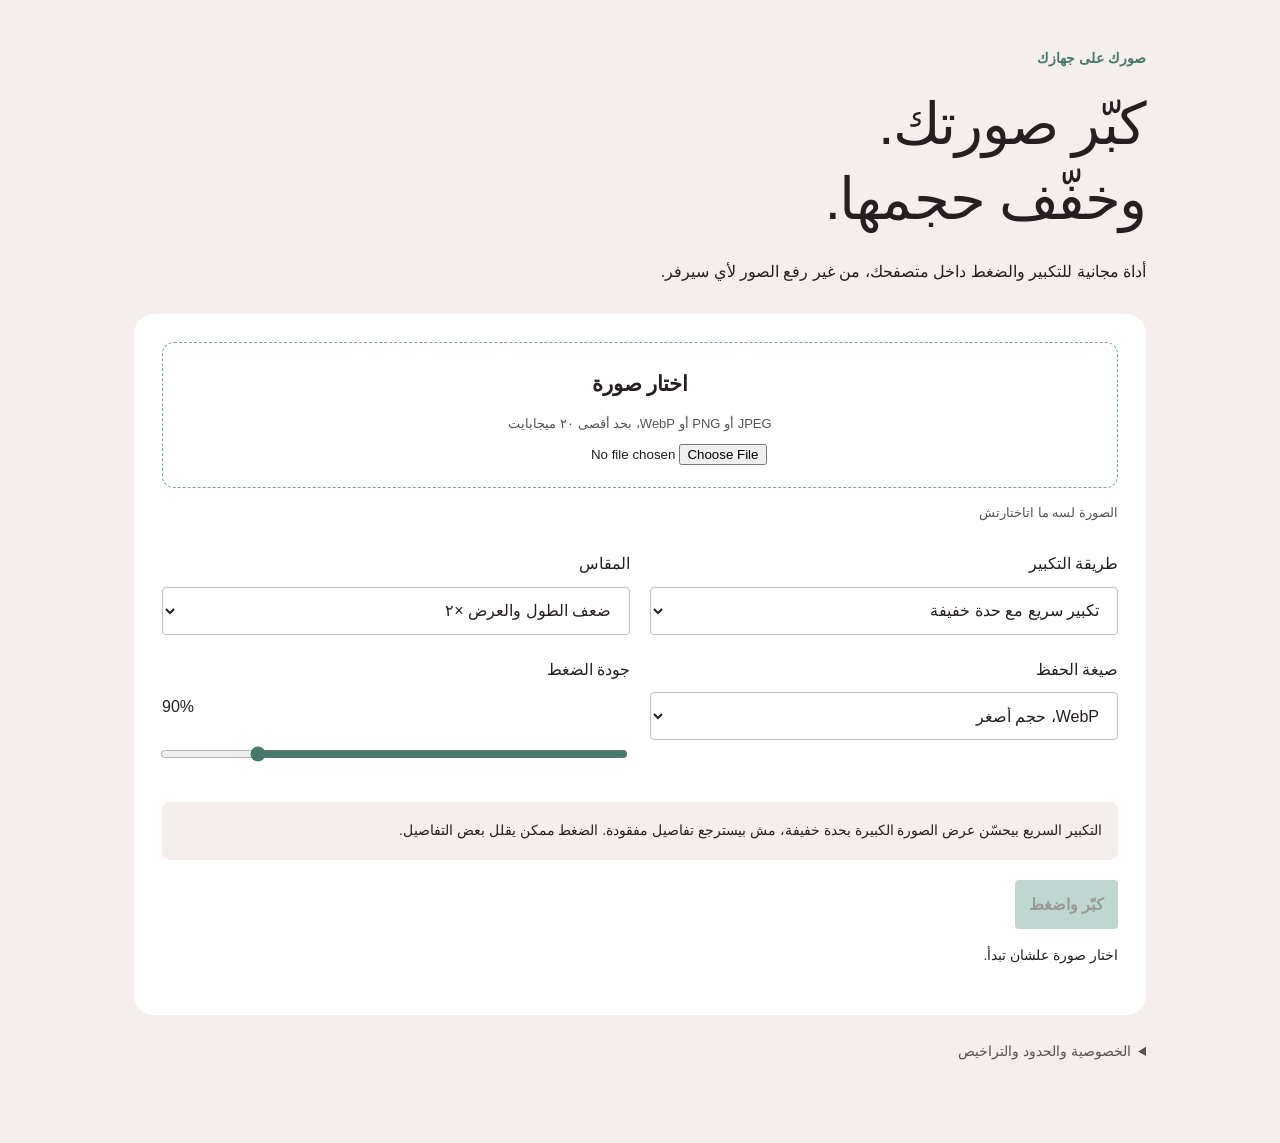
<file: index.html>
<!doctype html>
<html lang="ar" dir="rtl"><head><meta charset="utf-8"><meta name="viewport" content="width=device-width, initial-scale=1"><title>استوديو الصور</title><link rel="stylesheet" href="2-style.css"></head><body><main><header><p class="eyebrow">صورك على جهازك</p><h1>كبّر صورتك.<br>وخفّف حجمها.</h1><p>أداة مجانية للتكبير والضغط داخل متصفحك، من غير رفع الصور لأي سيرفر.</p></header><section class="panel"><label class="upload" for="file"><strong>اختار صورة</strong><span>JPEG أو PNG أو WebP، بحد أقصى ٢٠ ميجابايت</span><input id="file" type="file" accept="image/jpeg,image/png,image/webp"></label><p id="source" class="meta">الصورة لسه ما اتاختارتش</p><div class="controls"><label>طريقة التكبير<select id="method"><option value="fast">تكبير سريع مع حدة خفيفة</option><option value="ai">تكبير بالذكاء الاصطناعي ×٢</option></select></label><label>المقاس<select id="scale"><option value="1">المقاس الأصلي</option><option value="2" selected>ضعف الطول والعرض ×٢</option><option value="4">أربعة أضعاف ×٤</option></select></label><label>صيغة الحفظ<select id="format"><option value="image/webp">WebP، حجم أصغر</option><option value="image/jpeg">JPEG، توافق أوسع</option><option value="image/png">PNG، بدون ضغط فاقد إضافي</option></select></label><label>جودة الضغط <output id="qualityLabel">90%</output><input id="quality" type="range" min="50" max="100" value="90"></label></div><div class="note" id="methodNote">التكبير السريع بيحسّن عرض الصورة الكبيرة بحدة خفيفة، مش بيسترجع تفاصيل مفقودة. الضغط ممكن يقلل بعض التفاصيل.</div><button id="run" disabled>كبّر واضغط</button><p id="status" role="status" aria-live="polite">اختار صورة علشان تبدأ.</p></section><section id="result" class="panel" hidden><h2>النتيجة قدامك</h2><p id="stats"></p><div class="compare"><figure><figcaption>الأصل</figcaption><img id="before" alt="الصورة الأصلية"></figure><figure><figcaption>النتيجة</figcaption><img id="after" alt="الصورة بعد المعالجة"></figure></div><a id="download" class="button" download>نزّل الصورة كاملة</a><p class="meta">قارن الوش والتفاصيل قبل ما تعتمد النسخة. احتفظ بالأصل دايمًا.</p></section><footer><details><summary>الخصوصية والحدود والتراخيص</summary><p>الصورة والمعالجة في المتصفح. مفيش حساب، ولا إعلانات، ولا تتبع مضاف. ملفات البرنامج وموديل التكبير بتتحمّل من نفس الاستضافة، لكن صورتك ما بتتبعثش لها.</p><p>التكبير الذكي بيستخدم ESRGAN Slim ×٢ من UpscalerJS بترخيص MIT. ممكن يخمّن تفاصيل أو يغيّر ملمس الصورة. أول نسخة بتقبل صور لحد ١ ميجابكسل في الوضع الذكي، وبتحد النتيجة لـ٢٠ ميجابكسل. ده لحماية ذاكرة الموبايل، ومش ضمان تشغيل على كل جهاز. التكبير السريع مش ذكاء اصطناعي.</p><p>السرعة حسب الجهاز. الضغط مش مضمون يخلّي كل صورة أصغر، خصوصًا بعد التكبير. لو النتيجة أكبر، حجمها الحقيقي بيتعرض.</p><a href="7-THIRD-PARTY.txt">تراخيص المكونات</a></details></footer></main><script type="module" src="3-app.js"></script></body></html>
</file>
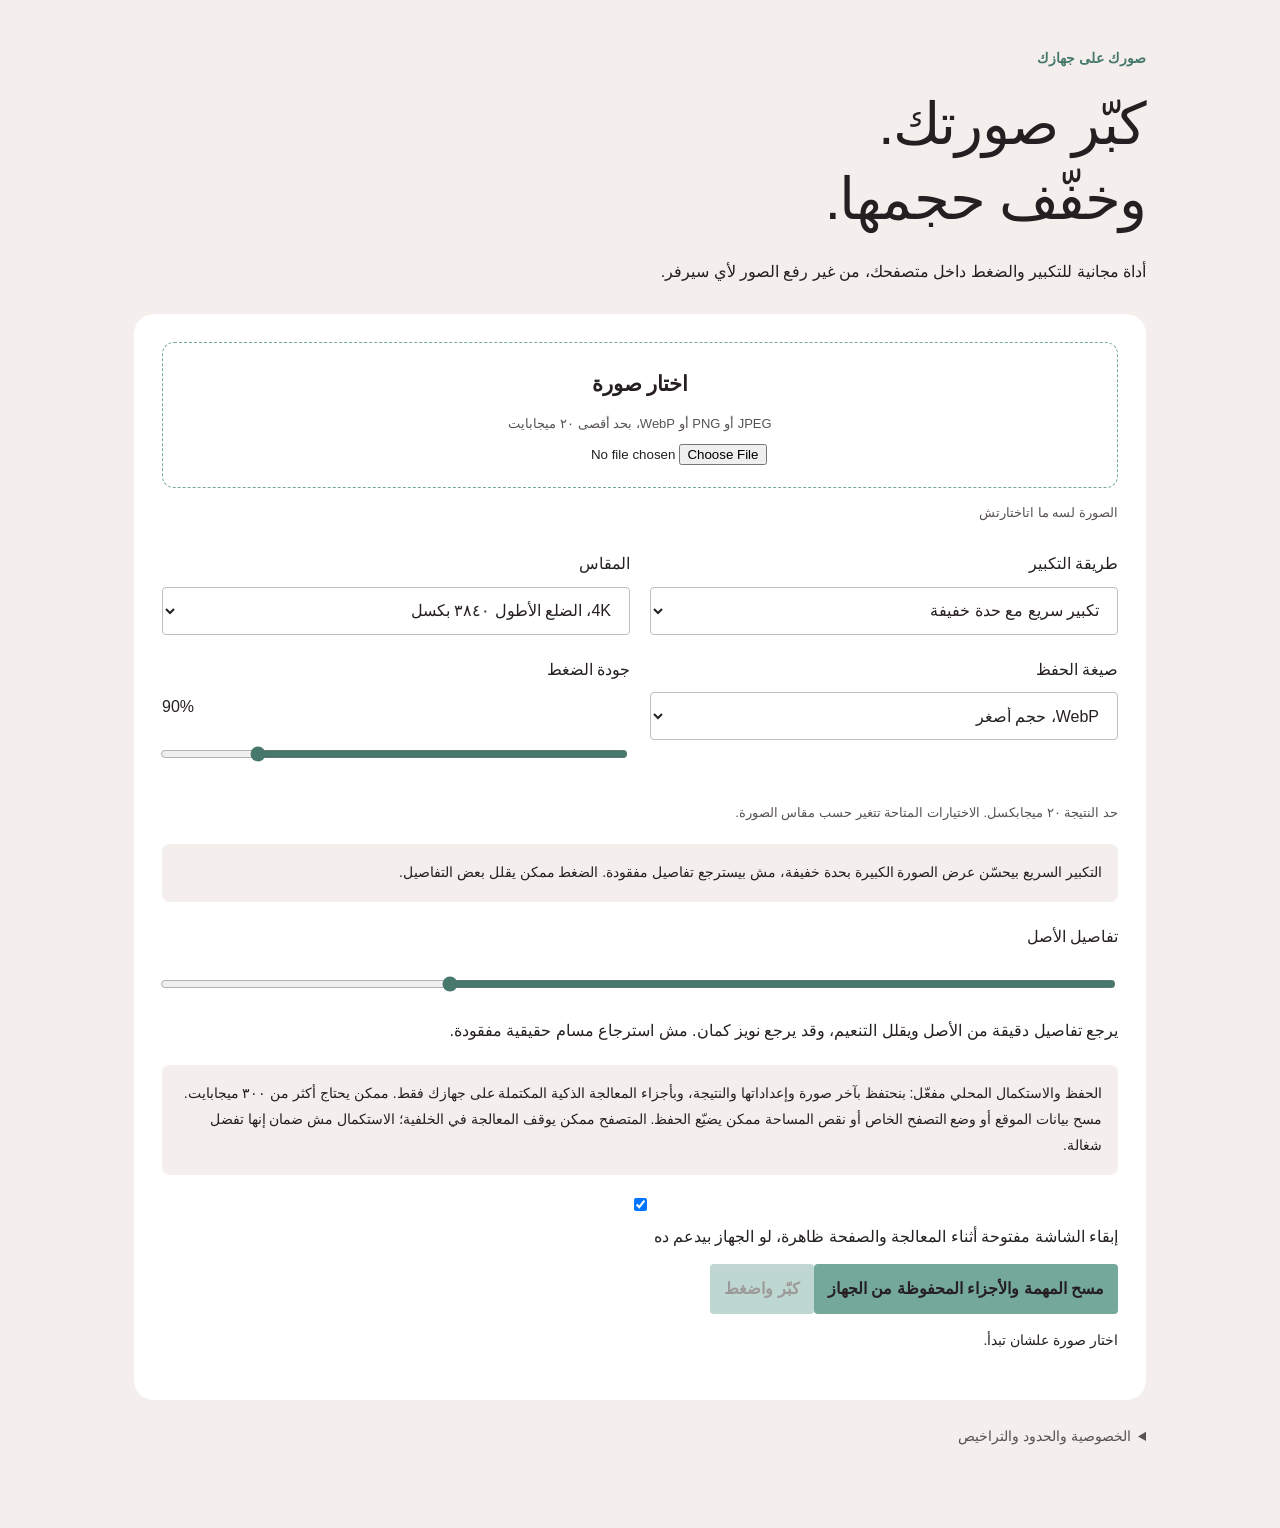
<file: large.html>
<!doctype html>
<html lang="ar" dir="rtl"><head><meta charset="utf-8"><meta name="viewport" content="width=device-width, initial-scale=1"><title>استوديو الصور</title><link rel="stylesheet" href="style.css?v=recovery1"></head><body><main><header><p class="eyebrow">صورك على جهازك</p><h1>كبّر صورتك.<br>وخفّف حجمها.</h1><p>أداة مجانية للتكبير والضغط داخل متصفحك، من غير رفع الصور لأي سيرفر.</p></header><section class="panel"><label class="upload" for="file"><strong>اختار صورة</strong><span>JPEG أو PNG أو WebP، بحد أقصى ٢٠ ميجابايت</span><input id="file" type="file" accept="image/jpeg,image/png,image/webp"></label><p id="source" class="meta">الصورة لسه ما اتاختارتش</p><div class="controls"><label>طريقة التكبير<select id="method"><option value="fast">تكبير سريع مع حدة خفيفة</option><option value="ai">تكبير بالذكاء الاصطناعي ×٢</option></select></label><label>المقاس<select id="scale"><option value="720p">720p، الضلع القصير ٧٢٠</option><option value="1024">1024، الضلع الأطول ١٠٢٤</option><option value="2k">2K، الضلع الأطول ٢٠٤٨</option><option value="4k" selected>4K، الضلع الأطول ٣٨٤٠ بكسل</option><option value="1">المقاس الأصلي</option><option value="1.5">مرة ونصف ×١٫٥</option><option value="2">ضعف الطول والعرض ×٢</option><option value="3">ثلاثة أضعاف ×٣</option><option value="4">أربعة أضعاف ×٤</option><option value="6">ستة أضعاف ×٦</option><option value="8">ثمانية أضعاف ×٨</option></select></label><label>صيغة الحفظ<select id="format"><option value="image/webp">WebP، حجم أصغر</option><option value="image/jpeg">JPEG، توافق أوسع</option><option value="image/png">PNG، بدون ضغط فاقد إضافي</option></select></label><label>جودة الضغط <output id="qualityLabel">90%</output><input id="quality" type="range" min="50" max="100" value="90"></label></div><p id="sizeNote" class="meta" aria-live="polite">حد النتيجة ٢٠ ميجابكسل. الاختيارات المتاحة تتغير حسب مقاس الصورة.</p><div class="note" id="methodNote">التكبير السريع بيحسّن عرض الصورة الكبيرة بحدة خفيفة، مش بيسترجع تفاصيل مفقودة. الضغط ممكن يقلل بعض التفاصيل.</div><label id="strengthWrap" hidden>قوة التحسين الذكي <input id="strength" type="range" min="0" max="100" value="100"><span>قوة التحسين، قللها لو تغيّرت الملامح</span></label><label>تفاصيل الأصل <input id="detail" type="range" min="0" max="100" value="70"><span>يرجع تفاصيل دقيقة من الأصل ويقلل التنعيم، وقد يرجع نويز كمان. مش استرجاع مسام حقيقية مفقودة.</span></label><div class="note">الحفظ والاستكمال المحلي مفعّل: بنحتفظ بآخر صورة وإعداداتها والنتيجة، وبأجزاء المعالجة الذكية المكتملة على جهازك فقط. ممكن يحتاج أكثر من ٣٠٠ ميجابايت. مسح بيانات الموقع أو وضع التصفح الخاص أو نقص المساحة ممكن يضيّع الحفظ. المتصفح ممكن يوقف المعالجة في الخلفية؛ الاستكمال مش ضمان إنها تفضل شغالة.</div><p id="recoveryNote" class="meta"></p><button id="recover" hidden type="button">استكمل آخر مهمة محفوظة</button><label><input id="keepAwake" type="checkbox" checked> إبقاء الشاشة مفتوحة أثناء المعالجة والصفحة ظاهرة، لو الجهاز بيدعم ده</label><p id="lifecycle" class="meta" role="status"></p><button id="clear" type="button">مسح المهمة والأجزاء المحفوظة من الجهاز</button><button id="cancel" hidden>إلغاء المعالجة</button><button id="run" disabled>كبّر واضغط</button><p id="status" role="status" aria-live="polite">اختار صورة علشان تبدأ.</p></section><section id="result" class="panel" hidden><h2>النتيجة قدامك</h2><p id="stats"></p><div class="compare"><figure><figcaption>الأصل</figcaption><img id="before" alt="الصورة الأصلية"></figure><figure><figcaption>النتيجة</figcaption><img id="after" alt="الصورة بعد المعالجة"></figure></div><button id="previewOpen" type="button">عاين النتيجة قبل التنزيل</button><a id="download" class="button" download>نزّل الصورة كاملة</a><p class="meta">قارن الوش والتفاصيل قبل ما تعتمد النسخة. احتفظ بالأصل دايمًا.</p></section><footer><details><summary>الخصوصية والحدود والتراخيص</summary><p>الصورة والمعالجة في المتصفح. مفيش حساب، ولا إعلانات، ولا تتبع مضاف. ملفات البرنامج وموديل التكبير بتتحمّل من نفس الاستضافة، لكن صورتك ما بتتبعثش لها.</p><p>التكبير الذكي بيستخدم Real-ESRGAN General x4v3 بترخيص BSD-3-Clause مع ONNX Runtime بترخيص MIT. الموديل بيعالج كل جزء ×٤ ثم بيجمّع نتيجة ×٢. ممكن يخمّن تفاصيل أو يغيّر ملمس الصورة. الوضع الذكي الكبير اختباري، يقبل أصل حتى ٥ ميجابكسل، وبتحد النتيجة لـ٢٠ ميجابكسل. ده لحماية ذاكرة الموبايل، ومش ضمان تشغيل على كل جهاز. التكبير السريع مش ذكاء اصطناعي.</p><p>السرعة حسب الجهاز. الضغط مش مضمون يخلّي كل صورة أصغر، خصوصًا بعد التكبير. لو النتيجة أكبر، حجمها الحقيقي بيتعرض.</p><a href="LICENSES.txt">تراخيص المكونات</a></details></footer></main><dialog id="previewDialog" aria-labelledby="previewTitle"><div class="preview-head"><h2 id="previewTitle">معاينة قبل التنزيل</h2><button id="previewClose" type="button" aria-label="إغلاق المعاينة">إغلاق</button></div><div class="preview-tools"><label>الصورة<select id="previewVersion"><option value="after">النتيجة</option><option value="before">الأصل</option></select></label><button id="previewFit" type="button">ملاءمة الشاشة</button><button id="previewActual" type="button">حجم فعلي 100%</button><label>تقريب المعاينة <output id="previewZoomLabel">100%</output><input id="previewZoom" type="range" min="25" max="200" step="25" value="100"></label></div><p class="meta">اسحب داخل المعاينة لرؤية باقي الصورة عند التقريب. ده تقريب للعرض فقط، مش تغيير لمقاس الملف.</p><div id="previewStage"><img id="previewImage" alt="معاينة الصورة المختارة"></div></dialog><script type="module" src="app.js?v=recovery1"></script></body></html>
</file>
<file: 2-style.css>
:root{--ground:#f4efec;--ink:#251f21;--muted:#585254;--teal:#73a89a;--line:#eae9ea}*{box-sizing:border-box}body{margin:0;background:var(--ground);color:var(--ink);font-family:Tahoma,Arial,sans-serif;font-size:16px;line-height:1.85}main{max-width:1060px;margin:auto;padding:32px 24px 60px}header{max-width:760px;margin:0 0 28px}h1{font-size:clamp(32px,6vw,58px);line-height:1.3;letter-spacing:-.025em;font-weight:400;margin:10px 0 20px}h2{font-weight:400;margin:0 0 12px}.eyebrow{font-size:14px;font-weight:600;color:#46786c}.panel{background:#fff;border-radius:20px;padding:28px;margin:24px 0}.upload{display:flex;flex-direction:column;gap:8px;border:1px dashed var(--teal);padding:22px;text-align:center;cursor:pointer;border-radius:12px}.upload strong{font-size:21px}.upload span,.meta{font-size:13px;color:var(--muted)}input[type=file]{display:block;max-width:100%;margin:auto;font-family:inherit}.controls{display:grid;grid-template-columns:1fr 1fr;gap:20px;margin:24px 0}label{display:flex;flex-direction:column;gap:8px}select,button,.button{font:inherit;min-height:48px;border-radius:4px;padding:10px 14px}select{width:100%;background:white;border:1px solid #c0bebf;color:var(--ink)}input[type=range]{width:100%;accent-color:#46786c;min-height:44px}button,.button{display:inline-block;border:0;background:var(--teal);color:var(--ink);font-weight:600;cursor:pointer;text-decoration:none;text-align:center}button:disabled{opacity:.45;cursor:not-allowed}.note{background:var(--ground);font-size:14px;padding:16px;margin:20px 0;border-radius:8px}#status{min-height:30px;font-size:14px}.compare{display:grid;grid-template-columns:1fr 1fr;gap:16px;margin:24px 0}figure{margin:0;min-width:0}figcaption{font-size:14px;margin-bottom:8px}img{display:block;width:100%;height:auto;border-radius:12px}footer{font-size:14px;color:var(--muted)}summary{cursor:pointer;min-height:44px}a{color:#315e53}output{direction:ltr;display:inline-block}#stats,#source{unicode-bidi:plaintext}#download{width:100%}[hidden]{display:none!important}@media(max-width:600px){main{padding:24px 16px 40px}.panel{padding:20px}.controls{grid-template-columns:1fr}.compare{grid-template-columns:1fr}.upload{padding:16px}header p{font-size:15px}}

#stats{display:flex;flex-wrap:wrap;gap:8px 20px;direction:rtl}#stats span{unicode-bidi:isolate}
</file>
<file: style.css>
:root{--ground:#f4efec;--ink:#251f21;--muted:#585254;--teal:#73a89a;--line:#eae9ea}*{box-sizing:border-box}body{margin:0;background:var(--ground);color:var(--ink);font-family:Tahoma,Arial,sans-serif;font-size:16px;line-height:1.85}main{max-width:1060px;margin:auto;padding:32px 24px 60px}header{max-width:760px;margin:0 0 28px}h1{font-size:clamp(32px,6vw,58px);line-height:1.3;letter-spacing:-.025em;font-weight:400;margin:10px 0 20px}h2{font-weight:400;margin:0 0 12px}.eyebrow{font-size:14px;font-weight:600;color:#46786c}.panel{background:#fff;border-radius:20px;padding:28px;margin:24px 0}.upload{display:flex;flex-direction:column;gap:8px;border:1px dashed var(--teal);padding:22px;text-align:center;cursor:pointer;border-radius:12px}.upload strong{font-size:21px}.upload span,.meta{font-size:13px;color:var(--muted)}input[type=file]{display:block;max-width:100%;margin:auto;font-family:inherit}.controls{display:grid;grid-template-columns:1fr 1fr;gap:20px;margin:24px 0}label{display:flex;flex-direction:column;gap:8px}select,button,.button{font:inherit;min-height:48px;border-radius:4px;padding:10px 14px}select{width:100%;background:white;border:1px solid #c0bebf;color:var(--ink)}input[type=range]{width:100%;accent-color:#46786c;min-height:44px}button,.button{display:inline-block;border:0;background:var(--teal);color:var(--ink);font-weight:600;cursor:pointer;text-decoration:none;text-align:center}button:disabled{opacity:.45;cursor:not-allowed}.note{background:var(--ground);font-size:14px;padding:16px;margin:20px 0;border-radius:8px}#status{min-height:30px;font-size:14px}.compare{display:grid;grid-template-columns:1fr 1fr;gap:16px;margin:24px 0}figure{margin:0;min-width:0}figcaption{font-size:14px;margin-bottom:8px}img{display:block;width:100%;height:auto;border-radius:12px}footer{font-size:14px;color:var(--muted)}summary{cursor:pointer;min-height:44px}a{color:#315e53}output{direction:ltr;display:inline-block}#stats,#source{unicode-bidi:plaintext}#download{width:100%}[hidden]{display:none!important}@media(max-width:600px){main{padding:24px 16px 40px}.panel{padding:20px}.controls{grid-template-columns:1fr}.compare{grid-template-columns:1fr}.upload{padding:16px}header p{font-size:15px}}

#stats{display:flex;flex-wrap:wrap;gap:8px 20px;direction:rtl}#stats span{unicode-bidi:isolate}

#previewOpen{display:block;width:100%;margin:18px 0 12px}dialog{width:min(1100px,96vw);max-width:96vw;max-height:94vh;border:0;border-radius:18px;padding:18px;background:#faf8f5;color:#222}dialog::backdrop{background:#000b}.preview-head{display:flex;align-items:center;justify-content:space-between;gap:12px}.preview-head h2{margin:0}.preview-head button{min-width:70px}.preview-tools{display:flex;flex-wrap:wrap;align-items:end;gap:12px;margin:16px 0}.preview-tools label{flex:1 1 180px}.preview-tools button{flex:1 1 130px}#previewStage{overflow:auto;max-height:60vh;background:#e5e1dc;border-radius:10px;direction:ltr;overscroll-behavior:contain;touch-action:pan-x pan-y}#previewImage{display:block;height:auto;max-width:none;border-radius:0;margin:0 auto}#sizeNote{line-height:1.7}#previewDialog button{min-height:44px}#previewDialog select{min-height:44px}@media(max-width:480px){dialog{padding:12px}.preview-head h2{font-size:21px}.preview-tools{gap:8px}#previewStage{max-height:52vh}}
</file>
